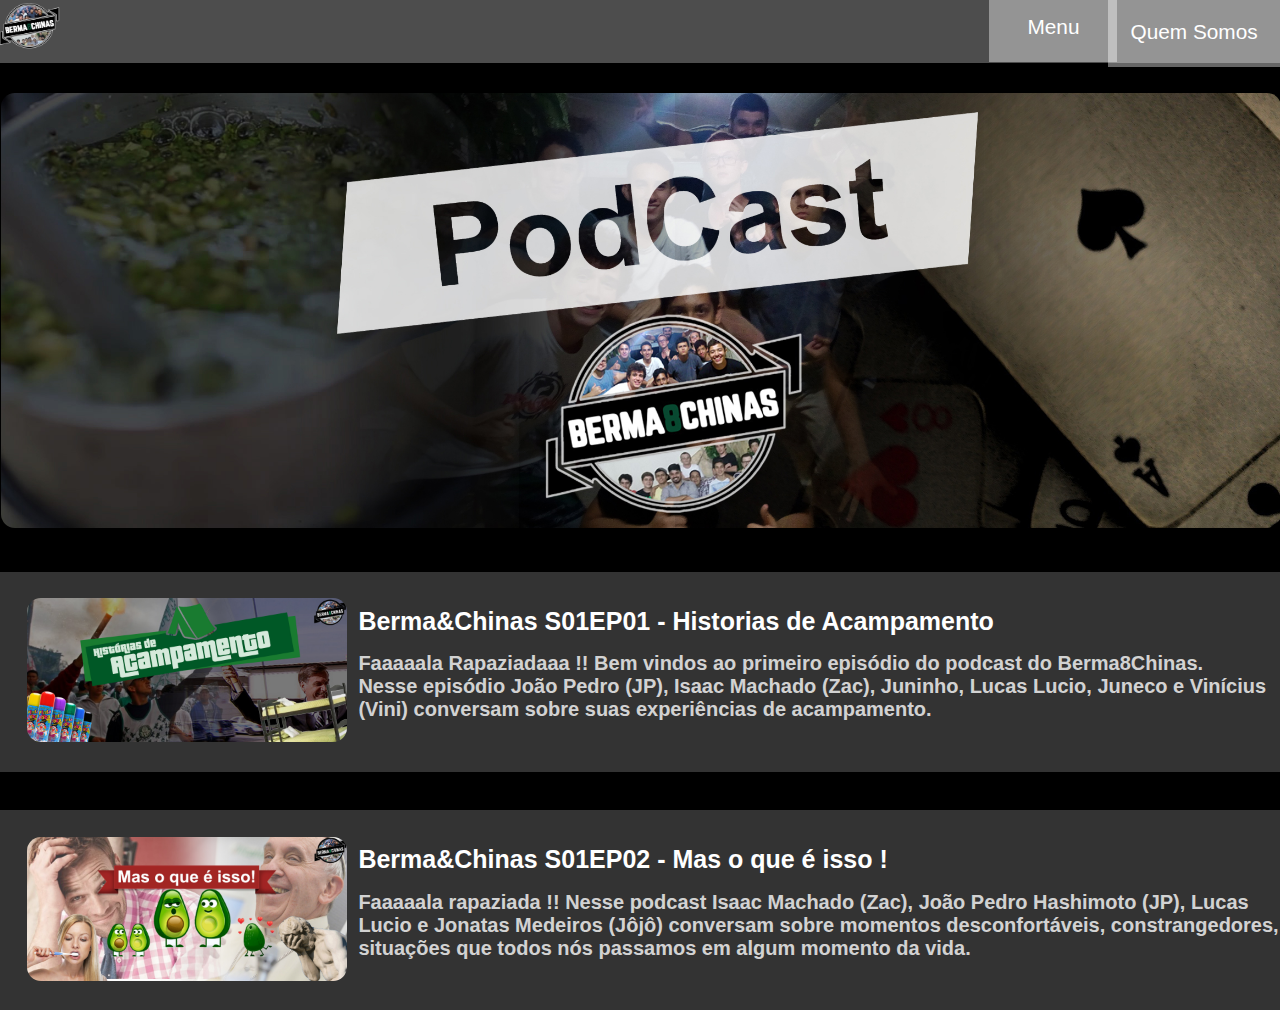
<file: podcast_menu.html>
<!DOCTYPE html>
<html>
<head>
<title> PodCast </title>
<link rel="shortcut icon" href="img/b.ico"/>
<meta charset="UTF-8">
	 <link rel="stylesheet" type="text/css" href="podcast_menu.css" />
	 <a href="index.html"><img id="logo" src="img/logo.png" alt="Logo Berma8Chinas"></a>

</head>
<body>
	<div id="barra">
			<button id="btmenu"> <a href="index.html"> Menu </a> </button>
			<button id="btquem"> <a href="quemsomos.html">Quem Somos</a></button>
	</div>

	<div>
		<img id="logopage" src="img/PodCast.png" alt="">
	</div>

	</div>
	<div id="podcast">
		<a href="podcast/podcast_1.html"><img id="imgpod" src="img/Pod1.png"></a>
		<h1><a href="podcast/podcast_1.html">Berma&Chinas S01EP01 - Historias de Acampamento</a></h1>
		<p>Faaaaala Rapaziadaaa !! Bem vindos ao primeiro episódio do podcast do Berma8Chinas.<br>
			 Nesse episódio João Pedro (JP), Isaac Machado (Zac), Juninho, Lucas Lucio, Juneco e Vinícius (Vini)
			 conversam sobre suas experiências de acampamento.</p>
	</div>
	<div id="podcast">
		<a href="podcast/podcast_2.html"><img id="imgpod" src="img/Pod2.png"></a></a>
		<h1><a href="podcast/podcast_2.html">Berma&Chinas S01EP02 - Mas o que é isso !</a></h1>
		<p>Faaaaala rapaziada !! Nesse podcast Isaac Machado (Zac), João Pedro Hashimoto (JP), Lucas Lucio e
			Jonatas Medeiros (Jôjô) conversam sobre momentos desconfortáveis, constrangedores, situações que todos
			 nós passamos em algum momento da vida.</p>
	</div>
</body>
</html>
</file>
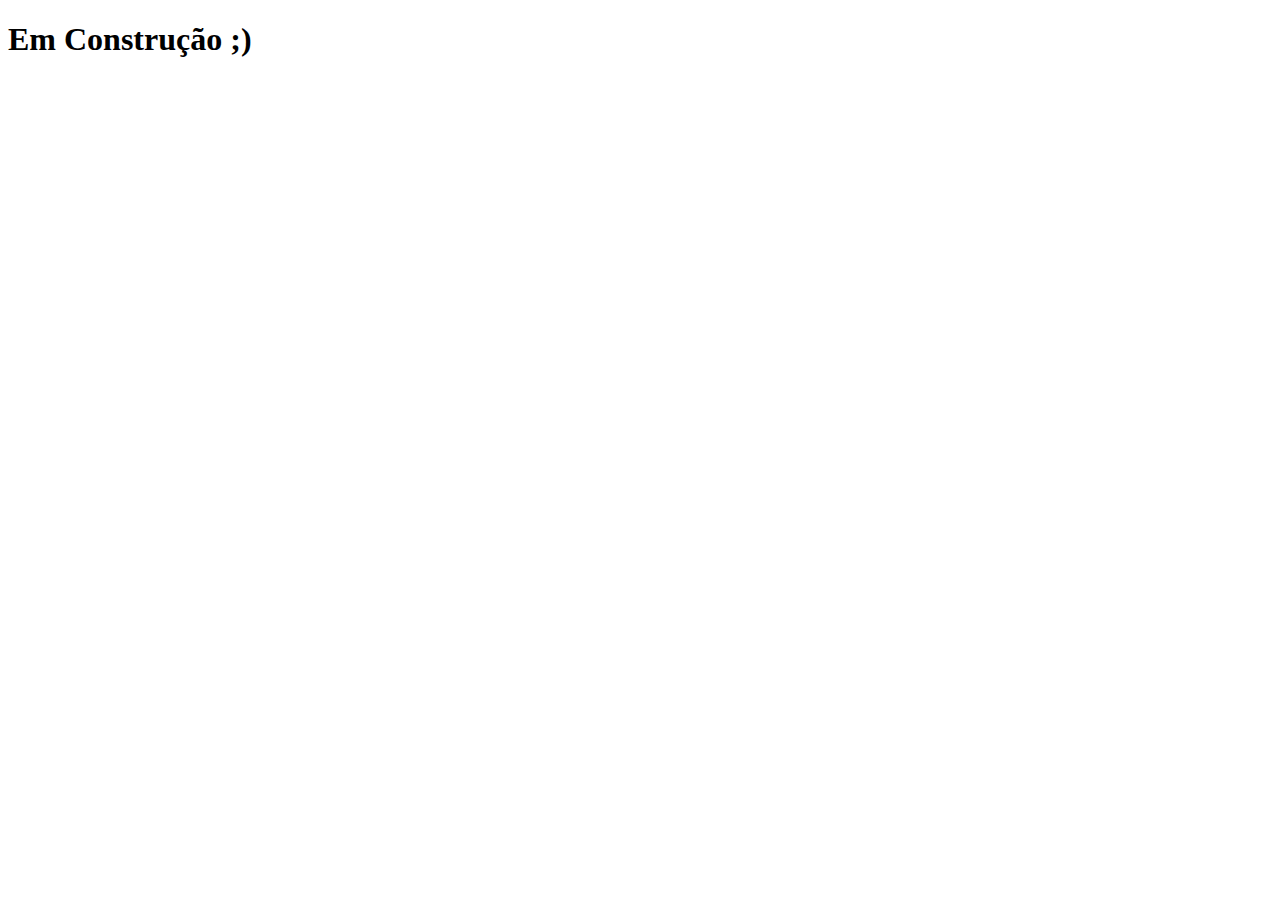
<file: quemsomos.html>
<!DOCTYPE html>
<html>
  <head>
    <meta charset="utf-8">
    <title>Quem Somos</title>
        <link rel="shortcut icon" href="img/b.ico"/>
  </head>
  <body>
    <h1>Em Construção ;)</h1>
  </body>
</html>
</file>
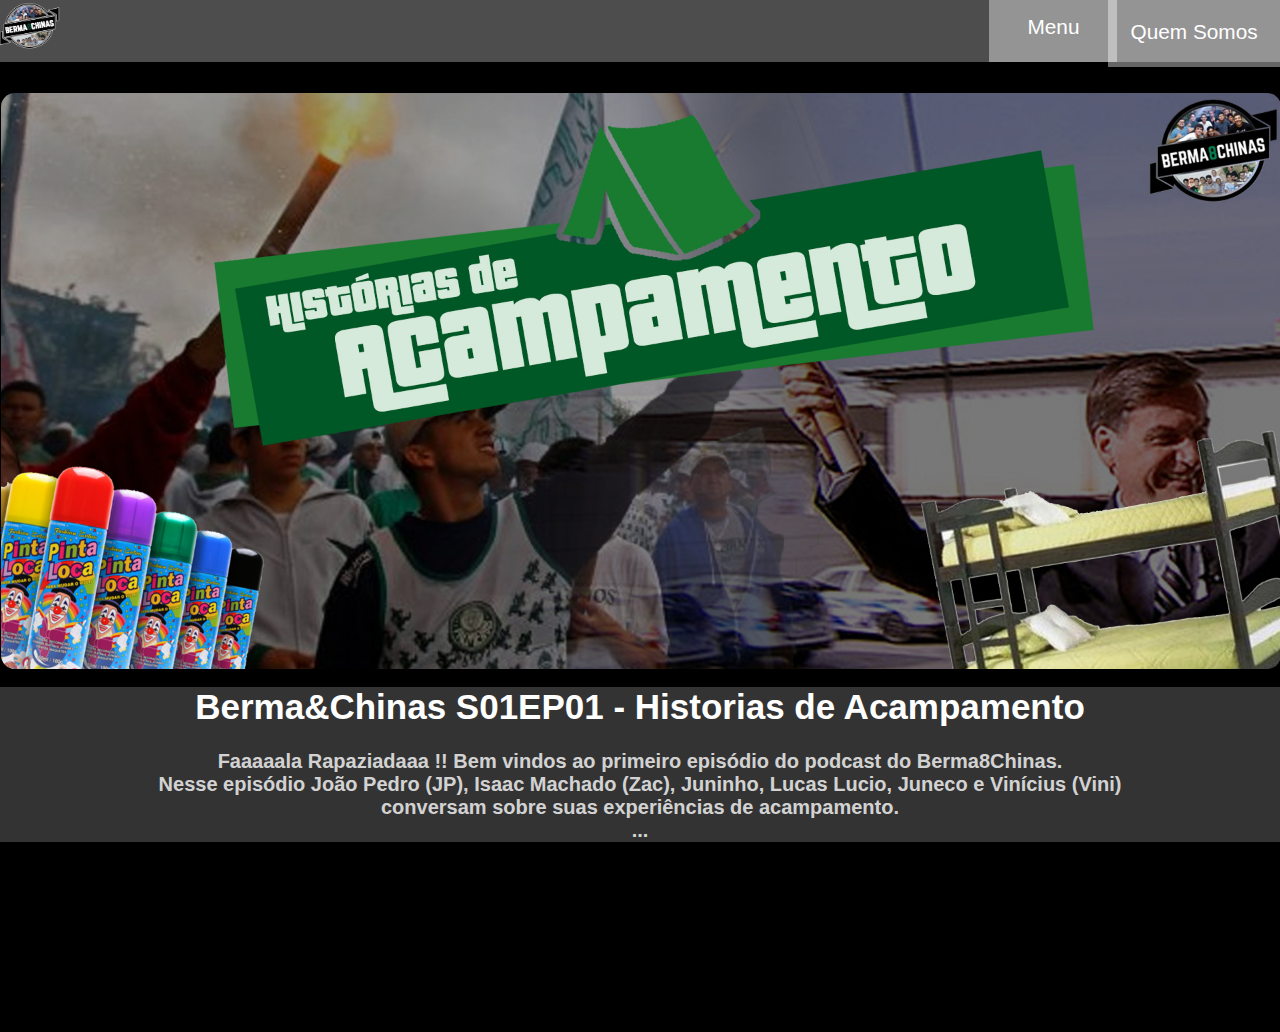
<file: podcast/podcast_1.html>
<!DOCTYPE html>
<html>
<head>
<title> PodCast </title>
<link rel="shortcut icon" href="../img/b.ico"/>

<meta charset="UTF-8">
	 <link rel="stylesheet" type="text/css" href="podcast.css" />

</head>
<body>
	<div id="barra">
<a href="../index.html"><img id="logo" src="../img/logo.png" alt="Logo Berma8Chinas"></a>
<button id="btmenu"><a href="../index.html">Menu</a></button>
<button id="btquem"><a href="../quemsomos.html">Quem Somos</a></button>
	</div>
	<div>
		<img id="logopage" src="../img/Pod1.png" alt="">
	</div>
	<div id="podcast">
		<h1>Berma&Chinas S01EP01 - Historias de Acampamento</h1>
		<p>Faaaaala Rapaziadaaa !! Bem vindos ao primeiro episódio do podcast do Berma8Chinas.<br>
			 Nesse episódio João Pedro (JP), Isaac Machado (Zac), Juninho, Lucas Lucio, Juneco e Vinícius (Vini)<br>
			 conversam sobre suas experiências de acampamento.
			 <br>...</p>
	</div>
	<iframe width="80%" height="166" scrolling="no" frameborder="no" src="https://w.soundcloud.com/player/?url=https%3A//api.soundcloud.com/tracks/330479625&amp;color=094931&amp;auto_play=false&amp;hide_related=false&amp;show_comments=true&amp;show_user=true&amp;show_reposts=false"></iframe>

</body>
</html>
</file>
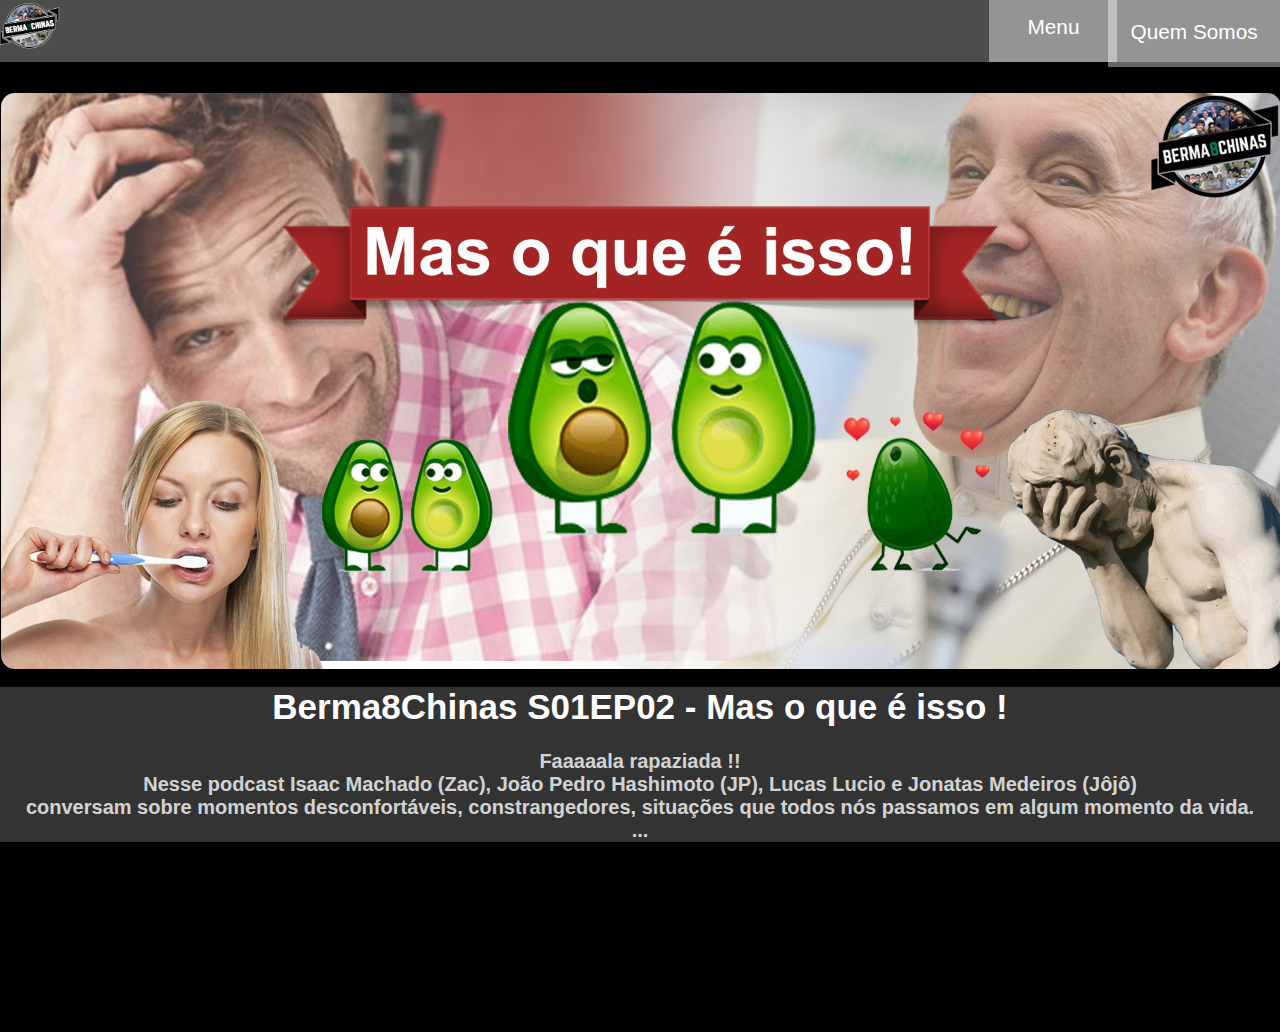
<file: podcast/podcast_2.html>
<!DOCTYPE html>
<html>
<head>
<title> PodCast </title>
<meta charset="UTF-8">
	 <link rel="stylesheet" type="text/css" href="podcast.css" />

</head>
<body>
	<div id="barra">
<a href="../index.html"><img id="logo" src="../img/logo.png" alt="Logo Berma8Chinas"></a>
<button id="btmenu"><a href="../index.html">Menu</a></button>
<button id="btquem"><a href="../quemsomos.html">Quem Somos</a></button>
	</div>
	<div>
		<img id="logopage" src="../img/Pod2.png" alt="">
	</div>
	<div id="podcast">
		<h1> Berma8Chinas S01EP02 - Mas o que é isso !  </h1>
		<p>Faaaaala rapaziada !!<br> Nesse podcast Isaac Machado (Zac), João Pedro Hashimoto (JP),
			Lucas Lucio e Jonatas Medeiros (Jôjô) <br>conversam sobre momentos desconfortáveis,
			constrangedores, situações que todos nós passamos em algum momento da vida.
			 <br>...</p>
	</div>
<iframe width="80%" height="166" scrolling="no" frameborder="no" src="https://w.soundcloud.com/player/?url=https%3A//api.soundcloud.com/tracks/330477607&amp;color=094931&amp;auto_play=false&amp;hide_related=false&amp;show_comments=true&amp;show_user=true&amp;show_reposts=false"></iframe>

</body>
</html>
</file>
<file: podcast_menu.css>
#podcast{
  height: 200px;
  width: auto;
  margin-top: 3%;
  background: rgba(255,255,255,0.2);
}
#imgpod{
  height: auto;
  width: 25%;
  border: thin solid;
  border-radius: 15px;
  border-color: rgba(255,255,255,0);
  margin-top: 2%;
  margin-left: 2%;
}
#logopage{
  height: auto;
  width: 100%;
  margin-top: 2%;
  margin-left: 0%;
  border: thin solid;
  border-radius: 15px;
  border-color: rgba(255,255,255,0);
}
#logo{
  height: auto;
  width: 7%;
  margin-top: 0% ;
  margin-left: -1%;
}
#btmenu {
  display: block;
  height: auto;
  width: 10%;
  border: none;
  padding: 1.4rem;
  font-size: 1.3rem;
  background: rgba(255,255,255,0.4);
  color: #fff;
  cursor: pointer;
  border-radius: 0px;
  margin-top: -4.8%;
  margin-left: 77.3%;
  margin-right: 15%;
  outline: 0;
  z-index: 10;

}
#barra {
  background: rgba(255,255,255,0.3);
  height: 70px;
  width: auto;
}
#btquem {
  display: block;
  height: auto ;
  width: auto;
  border: none;
  padding: 1.4rem;
  font-size: 1.3rem;
  background: rgba(255,255,255,0.4);
  color: #fff;
  border-radius: 0px;
  cursor: pointer;
  margin-top: -5%;
  margin-left: auto;
  margin-right: auto;
  outline: 0;
  float: right;
}
#btquem:hover {
   background: rgba(0,0,0,0.5);
}
#btmenu:hover {
   background: rgba(0,0,0,0.5);
}
a {
  text-decoration: none;
color: #fff;
}
h1{
  width: auto;
    display: block;
    font-size: 25px;
    margin-top: -11%;
    margin-left: 28%;
    margin-right: 0;
    font-family: sans-serif;
    font-weight: bold;
    color: rgba(255,255,255,255)
}
p{
  width: auto;
  display: block;
  font-size: 20px;
  margin-top: 1%;
  margin-left: 28%;
  margin-right: 0;
  font-family: sans-serif;
  font-weight: bold;
  color: rgba(255,255,255,0.8)
}

  body {
    overflow-x:hidden;
    margin: 0px;
    background-color: #000000;
    background-attachment: fixed;
    background-size: 100%;
    width: 100%;
    height: auto;

  }
  ::-webkit-scrollbar-track {
    background-color: #F4F4F4;
}
::-webkit-scrollbar {
    width: 6px;
    background: #F4F4F4;
}
::-webkit-scrollbar-thumb {
    background: #dad7d7;
}
</file>
<file: podcast/podcast.css>
iframe{
margin-left: 10%
}
#podcast{
  height: auto;
  width: auto;
  margin-top: 12%;
  background: rgba(255,255,255,0.2);
}
#imgpod{
  height: auto;
  width: 25%;
  border: thin solid;
  border-radius: 15px;
  border-color: rgba(255,255,255,0);
  margin-top: 2%;
  margin-left: 2%;
}
#logopage{
  height: auto;
  width: 100%;
  margin-top: 2%;
  margin-left: 0%;
  border: thin solid;
  border-radius: 15px;
  border-color: rgba(255,255,255,0);
}
#logo{
  height: auto;
  width: 7%;
  margin-top: 0% ;
  margin-left: -1%;
}
#btmenu {
  display: block;
  height: auto;
  width: 10%;
  border: none;
  padding: 1.4rem;
  font-size: 1.3rem;
  background: rgba(255,255,255,0.4);
  color: #fff;
  cursor: pointer;
  border-radius: 0px;
  margin-top: -4.8%;
  margin-left: 77.3%;
  margin-right: 15%;
  outline: 0;
  z-index: 10;

}
#barra {
  background: rgba(255,255,255,0.3);
  height: 61.5px;
  width: auto;
}
#btquem {
  display: block;
  height: auto ;
  width: auto;
  border: none;
  padding: 1.4rem;
  font-size: 1.3rem;
  background: rgba(255,255,255,0.4);
  color: #fff;
  border-radius: 0px;
  cursor: pointer;
  margin-top: -5%;
  margin-left: auto;
  margin-right: auto;
  outline: 0;
  float: right;
}
#btquem:hover {
   background: rgba(0,0,0,0.5);
}
#btmenu:hover {
   background: rgba(0,0,0,0.5);
}
a {
  text-decoration: none;
color: #fff;
}
h1{
  width: auto;
    display: block;
    font-size: 35px;
    margin-top: -11%;
    margin-right: 0;
    font-family: sans-serif;
    font-weight: bold;
    color: rgba(255,255,255,255);
    text-align: center;
}
p{
  width: auto;
  display: block;
  font-size: 20px;
  margin-top: 1%;
  margin-right: 0;
  font-family: sans-serif;
  font-weight: bold;
  color: rgba(255,255,255,0.8);
  text-align: center;
}

  body {
    overflow-x:hidden;
    margin: 0px;
    background-color: #000000;
    background-attachment: fixed;
    background-size: 100%;
    width: 100%;
    height: auto;

  }
  ::-webkit-scrollbar-track {
    background-color: #F4F4F4;
}
::-webkit-scrollbar {
    width: 6px;
    background: #F4F4F4;
}
::-webkit-scrollbar-thumb {
    background: #dad7d7;
}
</file>
